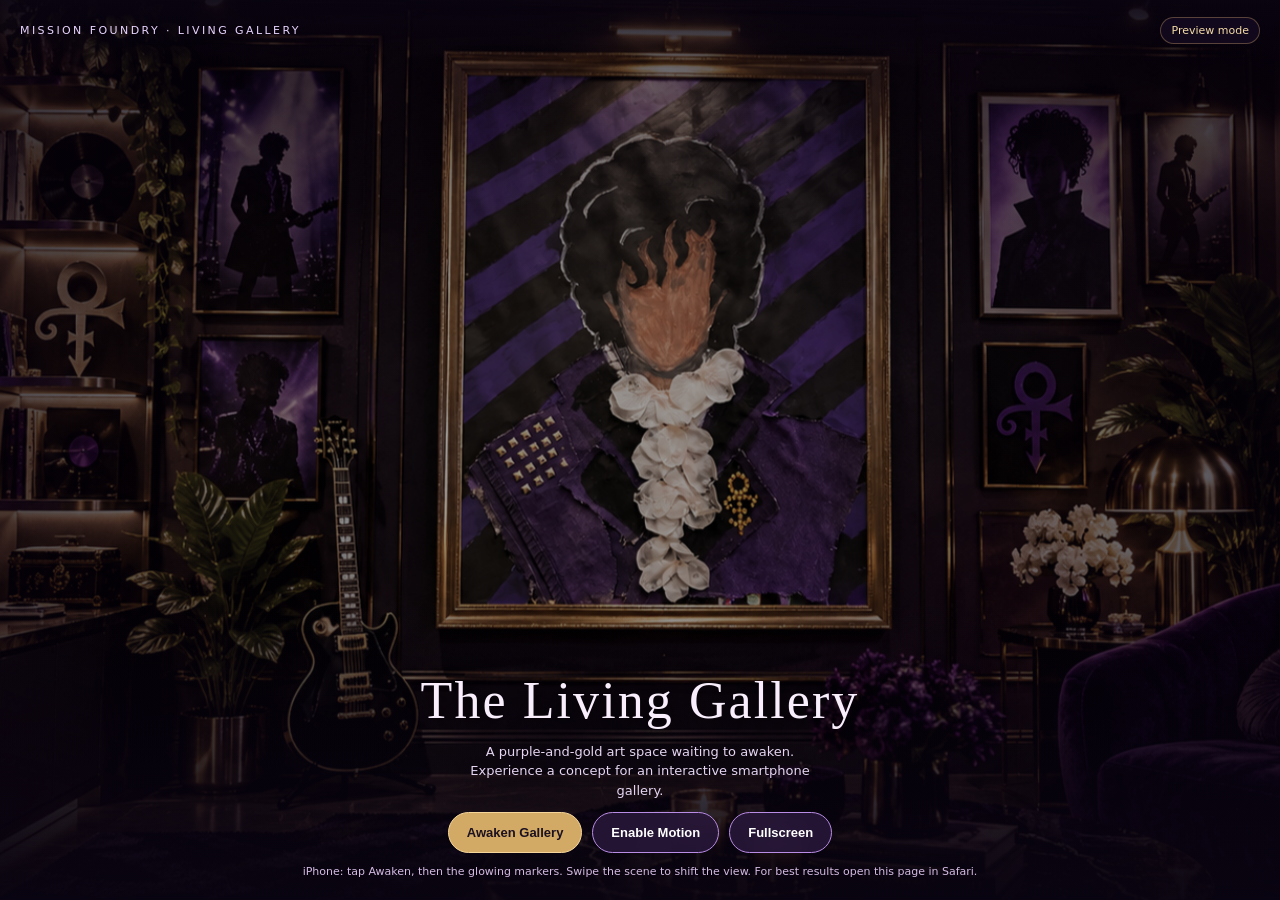
<file: index.html>
<!doctype html><html lang="en"><head><meta charset="utf-8"><meta name="viewport" content="width=device-width,initial-scale=1,viewport-fit=cover"><title>The Living Gallery — iPhone Edition</title><link rel="stylesheet" href="css/styles.css"></head><body><main class="stage" id="stage"><div class="scene" id="scene"></div><div class="glow"></div><canvas id="particles" aria-hidden="true"></canvas><div class="vignette"></div><header class="top"><span class="brand">Mission Foundry · Living Gallery</span><span class="status" id="status" role="status">Preview mode</span></header><button class="hotspot art" data-kind="art" aria-label="Explore painting">✦</button><button class="hotspot guitar" data-kind="guitar" aria-label="Play guitar sound">♫</button><button class="hotspot records" data-kind="records" aria-label="Explore vinyl records">◎</button><section class="bottom"><h1 id="heading">The Living Gallery</h1><p class="sub" id="description">A purple-and-gold art space waiting to awaken. Experience a concept for an interactive smartphone gallery.</p><div class="controls"><button class="primary" id="activate" aria-pressed="false">Awaken Gallery</button><button id="motion" aria-pressed="false">Enable Motion</button><button id="full" aria-pressed="false">Fullscreen</button></div><span class="hint">iPhone: tap Awaken, then the glowing markers. Swipe the scene to shift the view. For best results open this page in Safari.</span></section><aside class="panel" id="panel" role="dialog" aria-modal="true" aria-labelledby="paneltitle" aria-describedby="panelbody" aria-hidden="true"><h2 id="paneltitle"></h2><p id="panelbody"></p><button id="close">Close</button></aside></main><script src="js/app.js" defer></script></body></html>
</file>
<file: css/styles.css>
:root{color-scheme:dark;font-family:system-ui,-apple-system,Segoe UI,sans-serif}*{box-sizing:border-box}body{margin:0;background:#0d0715;color:#f8eefc;overflow:hidden}.stage{position:relative;width:100vw;height:100vh;height:100dvh;overflow:hidden;isolation:isolate;background:#110b1a}.scene{position:absolute;inset:-7%;background-image:linear-gradient(90deg,rgba(12,2,25,.16),transparent 40%,rgba(12,2,25,.16)),url('../assets/gallery.png');background-size:cover;background-position:center;transform:scale(1.04) translate(var(--x,0px),var(--y,0px));transition:filter .7s;will-change:transform}.stage:not(.active) .scene{filter:brightness(.65) saturate(.65)}.vignette{position:absolute;inset:0;background:radial-gradient(ellipse at center,transparent 25%,rgba(8,1,14,.75) 100%);pointer-events:none}.glow{position:absolute;inset:0;opacity:0;background:radial-gradient(ellipse at 52% 42%,rgba(184,72,255,.23),transparent 52%);mix-blend-mode:screen;pointer-events:none;transition:opacity 1s}.active .glow{opacity:1;animation:breathe 4s ease-in-out infinite alternate}@keyframes breathe{to{opacity:.36}}canvas{position:absolute;inset:0;width:100%;height:100%;pointer-events:none}.top{position:absolute;top:env(safe-area-inset-top);left:0;right:0;padding:17px 20px;display:flex;align-items:center;justify-content:space-between;background:linear-gradient(#090411c9,transparent);gap:12px}.brand{font-size:11px;letter-spacing:.22em;text-transform:uppercase;color:#e9d5ff}.status{font-size:11px;color:#f3dba7;border:1px solid #a8855d77;border-radius:20px;padding:6px 10px;background:#180d25b0}.bottom{position:absolute;bottom:0;left:0;right:0;padding:70px 20px calc(22px + env(safe-area-inset-bottom));background:linear-gradient(transparent,#090411e8);display:flex;flex-direction:column;align-items:center;gap:12px;pointer-events:none}.bottom>*{pointer-events:auto}h1{font-family:Georgia,serif;font-size:clamp(29px,6vw,52px);font-weight:normal;letter-spacing:.04em;margin:0;text-align:center;text-shadow:0 3px 18px #000}.sub{margin:0;font-size:13px;color:#e6d6f2;text-align:center;max-width:380px;line-height:1.5}.controls{display:flex;gap:10px;flex-wrap:wrap;justify-content:center}button{touch-action:manipulation;-webkit-tap-highlight-color:transparent;position:relative;z-index:2;border:1px solid #b98de5;border-radius:50px;background:#29183bdc;color:#fff;padding:12px 18px;font-size:13px;font-weight:650;cursor:pointer;backdrop-filter:blur(10px)}button.primary{background:#d2aa65;color:#1c1121;border-color:#f6d59b}.hotspot{z-index:3;position:absolute;display:none;transform:translate(-50%,-50%);width:44px;height:44px;border-radius:50%;border:1px solid #ffe7a6;background:#251036bd;box-shadow:0 0 0 7px #9d54ca33,0 0 24px #cc78ff;align-items:center;justify-content:center;font-size:20px;animation:pulse 2s infinite}.active .hotspot{display:flex}@keyframes pulse{50%{box-shadow:0 0 0 12px #9d54ca0a,0 0 30px #cc78ff}}.art{left:51%;top:40%}.guitar{left:33%;top:67%}.records{left:13%;top:32%}.panel{position:absolute;top:50%;left:50%;transform:translate(-50%,-50%);width:min(90vw,410px);background:#170c25f2;border:1px solid #a47aab;border-radius:20px;padding:24px;box-shadow:0 30px 90px #000a;display:none;z-index:5}.panel.open{display:block}.panel h2{font-family:Georgia,serif;margin:0 0 10px;font-weight:normal;color:#f5d69c}.panel p{font-size:14px;line-height:1.6;color:#e2d2e9}.panel button{margin-top:8px}.hint{font-size:11px;color:#d5bce3;text-align:center}.stage.active .bottom h1{font-size:clamp(23px,5vw,38px)}@media(min-width:900px){.scene{background-size:cover}.art{left:51%;top:43%}.guitar{left:34%;top:71%}.records{left:13%;top:30%}}

/* Keep scene drags separate from native controls and allow pinch zoom. */
.stage{touch-action:pinch-zoom}
button,.panel,.bottom{touch-action:manipulation}
button:focus-visible{outline:3px solid #ffe7a6;outline-offset:4px}
button:disabled{opacity:.55;cursor:default}
.panel{max-height:calc(100dvh - env(safe-area-inset-top) - env(safe-area-inset-bottom) - 32px);overflow-y:auto}
.top{padding-left:max(20px,env(safe-area-inset-left));padding-right:max(20px,env(safe-area-inset-right))}
.bottom{padding-left:max(20px,env(safe-area-inset-left));padding-right:max(20px,env(safe-area-inset-right))}
@media(prefers-reduced-motion:reduce){
  .scene{transform:scale(1.04);transition:none;will-change:auto}
  .glow{transition:none}
  .active .glow,.hotspot{animation:none}
}
@media(max-height:500px){
  .bottom{padding-top:24px;padding-bottom:calc(10px + env(safe-area-inset-bottom));gap:6px}
  .bottom h1,.stage.active .bottom h1{font-size:24px}
  .sub{font-size:12px;max-width:540px}
  .hint{display:none}
  .controls button{padding:10px 16px}
}
</file>
